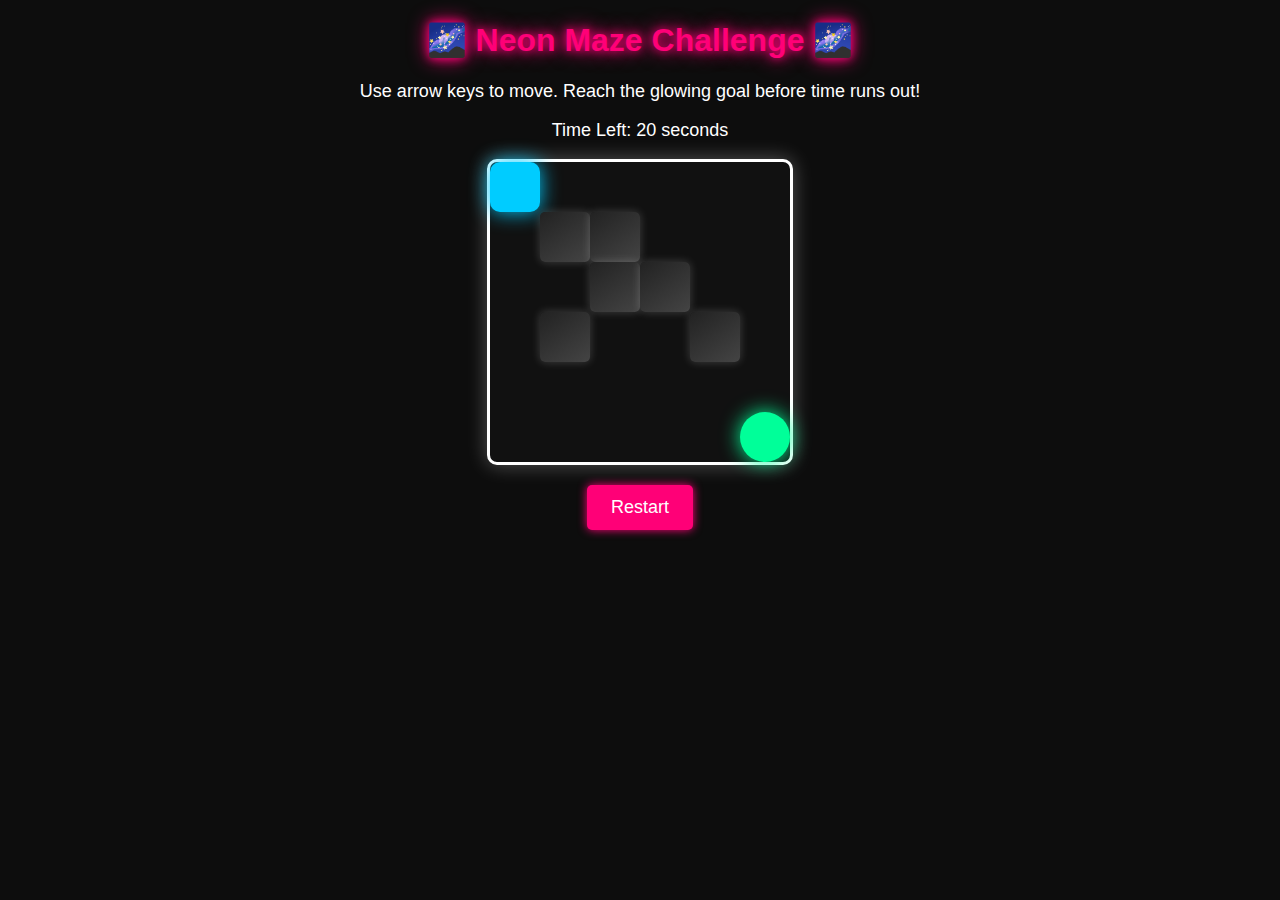
<file: index.html>
<!DOCTYPE html>
<html lang="en">
<head>
    <meta charset="UTF-8">
    <meta name="viewport" content="width=device-width, initial-scale=1.0">
    <title>Neon Maze Challenge</title>
    <link rel="stylesheet" href="styles.css">
</head>
<body>
    <h1>🌌 Neon Maze Challenge 🌌</h1>
    <p>Use arrow keys to move. Reach the glowing goal before time runs out!</p>
    <p>Time Left: <span id="timer">20</span> seconds</p>

    <div class="maze">
        <div id="player"></div>
        <div class="goal"></div>
        <div class="enemy"></div>

        <div class="wall" style="top: 50px; left: 50px;"></div>
        <div class="wall" style="top: 50px; left: 100px;"></div>
        <div class="wall" style="top: 100px; left: 100px;"></div>
        <div class="wall" style="top: 100px; left: 150px;"></div>
        <div class="wall" style="top: 150px; left: 50px;"></div>
        <div class="wall" style="top: 150px; left: 200px;"></div>
    </div>

    <button id="restart">Restart</button>

    <script src="script.js"></script>
</body>
</html>
</file>
<file: styles.css>
/* Neon Theme */
body {
    font-family: 'Arial', sans-serif;
    text-align: center;
    background-color: #0d0d0d;
    color: #fff;
}

h1 {
    color: #ff0077;
    text-shadow: 0 0 10px #ff0077, 0 0 20px #ff0077;
}

p {
    font-size: 18px;
}

.maze {
    position: relative;
    width: 300px;
    height: 300px;
    border: 3px solid #ffffff;
    margin: auto;
    background-color: #111;
    display: grid;
    grid-template-columns: repeat(6, 50px);
    grid-template-rows: repeat(6, 50px);
    box-shadow: 0px 0px 20px rgba(255, 255, 255, 0.3);
    border-radius: 10px;
}

/* Neon Player */
#player {
    width: 50px;
    height: 50px;
    background-color: #00ccff;
    position: absolute;
    border-radius: 10px;
    box-shadow: 0px 0px 20px #00ccff;
    transition: all 0.15s ease-in-out;
}

/* Neon Walls */
.wall {
    position: absolute;
    width: 50px;
    height: 50px;
    background: linear-gradient(145deg, #222, #444);
    border-radius: 5px;
    box-shadow: 0px 0px 10px rgba(255, 255, 255, 0.2);
}

/* Neon Goal */
.goal {
    width: 50px;
    height: 50px;
    background-color: #00ff99;
    position: absolute;
    bottom: 0;
    right: 0;
    border-radius: 50%;
    box-shadow: 0px 0px 20px #00ff99;
    animation: pulse 1.5s infinite alternate;
}

@keyframes pulse {
    from { transform: scale(1); }
    to { transform: scale(1.2); }
}

/* Neon Button */
#restart {
    margin-top: 20px;
    padding: 12px 24px;
    font-size: 18px;
    background: #ff0077;
    color: white;
    border: none;
    border-radius: 5px;
    box-shadow: 0px 0px 10px #ff0077;
    cursor: pointer;
    transition: all 0.2s ease-in-out;
}

#restart:hover {
    background: #ff3399;
    box-shadow: 0px 0px 20px #ff3399;
}
</file>
